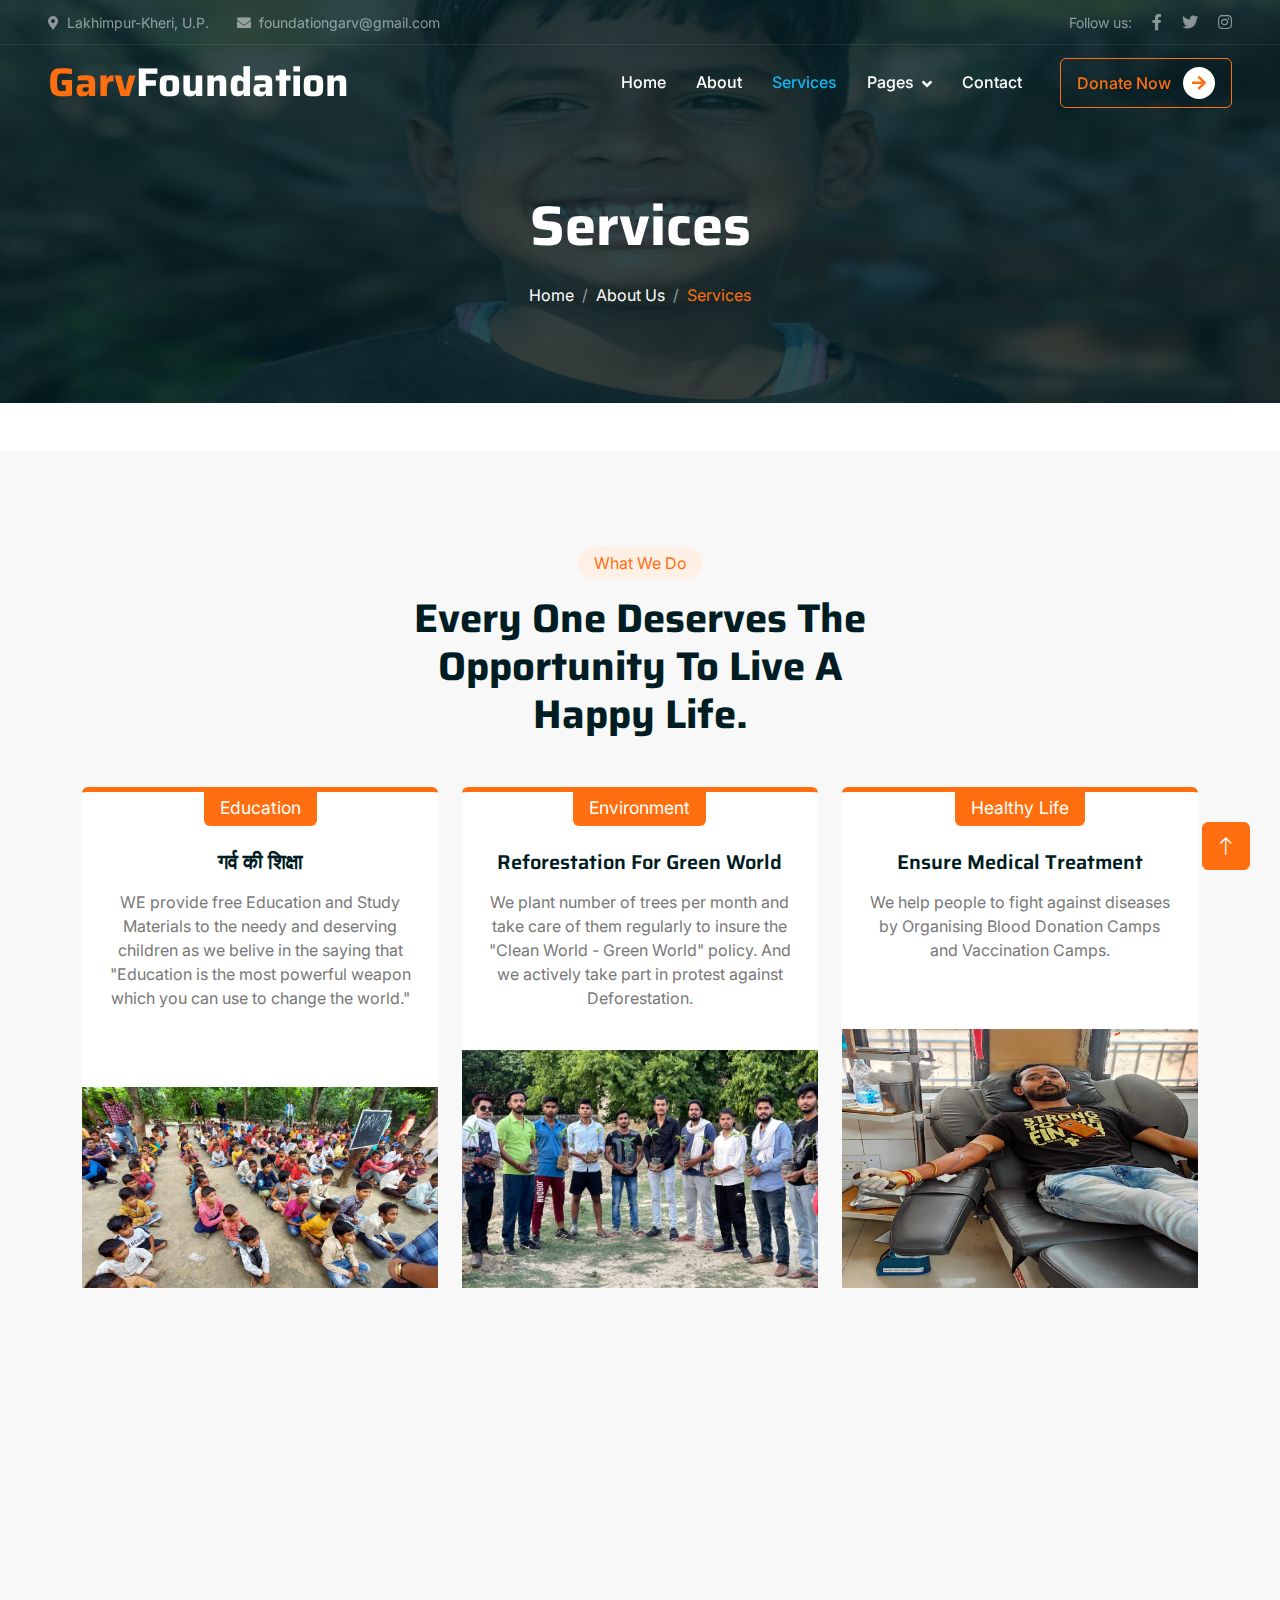
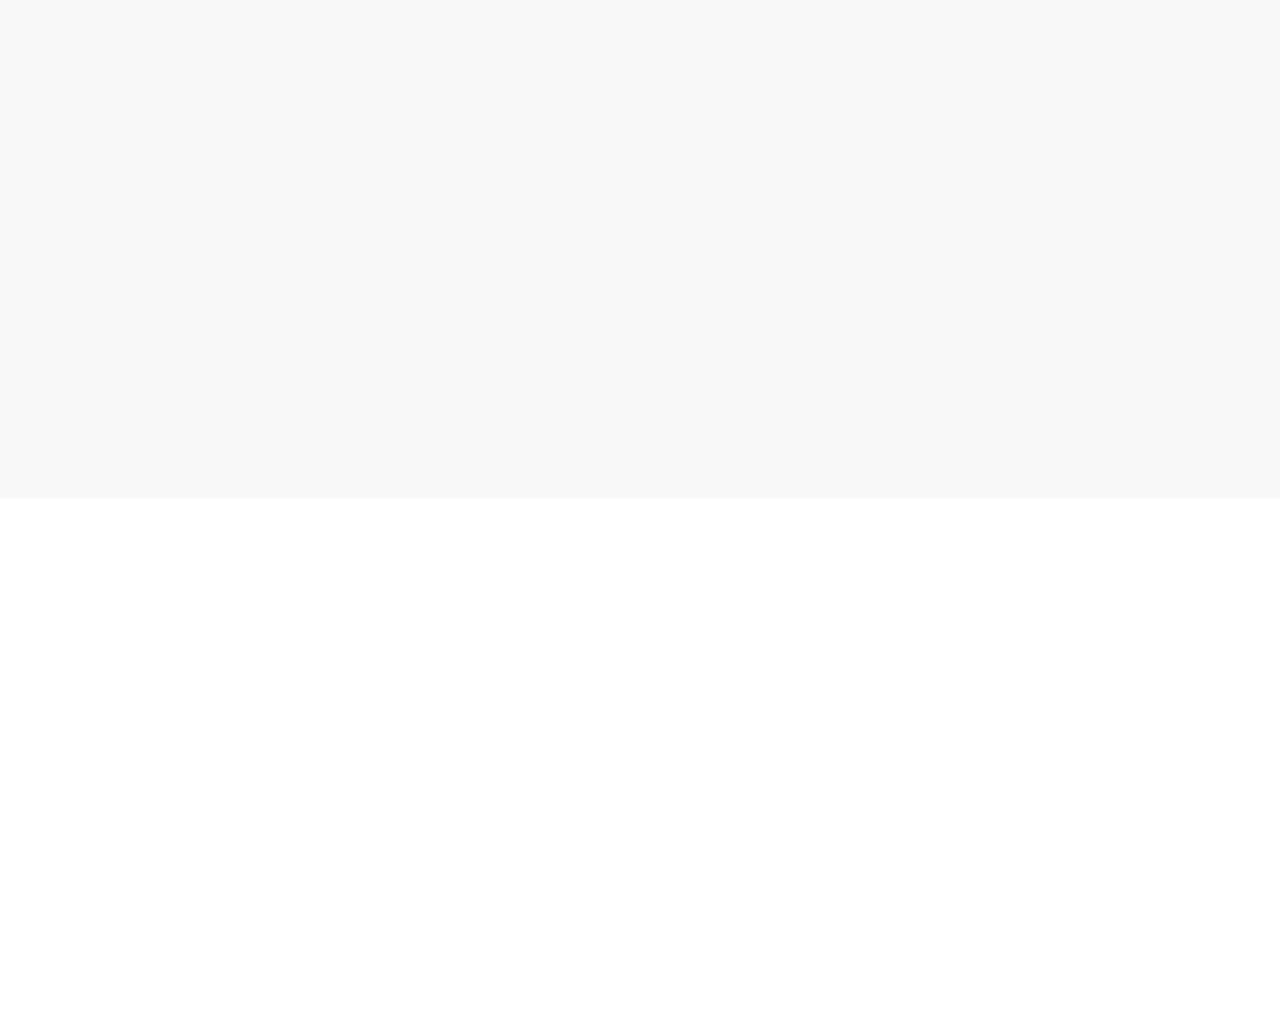
<file: causes.html>
<!DOCTYPE html>
<html lang="en">

<head>
    <meta charset="utf-8">
    <title>Garv-Foundation/Services</title>
    <meta content="width=device-width, initial-scale=1.0" name="viewport">
    <meta content="" name="keywords">
    <meta content="" name="description">

    <!-- Favicon -->
    <link href="img/favicon.ico" rel="icon">

    <!-- Google Web Fonts -->
    <link rel="preconnect" href="https://fonts.googleapis.com">
    <link rel="preconnect" href="https://fonts.gstatic.com" crossorigin>
    <link href="https://fonts.googleapis.com/css2?family=Inter:wght@400;500;600&family=Saira:wght@500;600;700&display=swap" rel="stylesheet"> 

    <!-- Icon Font Stylesheet -->
    <link href="https://cdnjs.cloudflare.com/ajax/libs/font-awesome/5.10.0/css/all.min.css" rel="stylesheet">
    <link href="https://cdn.jsdelivr.net/npm/bootstrap-icons@1.4.1/font/bootstrap-icons.css" rel="stylesheet">

    <!-- Libraries Stylesheet -->
    <link href="lib/animate/animate.min.css" rel="stylesheet">
    <link href="lib/owlcarousel/assets/owl.carousel.min.css" rel="stylesheet">

    <!-- Customized Bootstrap Stylesheet -->
    <link href="css/bootstrap.min.css" rel="stylesheet">

    <!-- Template Stylesheet -->
    <link href="css/style.css" rel="stylesheet">
</head>

<body>
    <!-- Spinner Start -->
    <div id="spinner" class="show bg-white position-fixed translate-middle w-100 vh-100 top-50 start-50 d-flex align-items-center justify-content-center">
        <div class="spinner-grow text-primary" role="status"></div>
    </div>
    <!-- Spinner End -->


    <!-- Navbar Start -->
    <div class="container-fluid fixed-top px-0 wow fadeIn" data-wow-delay="0.1s">
        <div class="top-bar text-white-50 row gx-0 align-items-center d-none d-lg-flex">
            <div class="col-lg-6 px-5 text-start">
                <small><i class="fa fa-map-marker-alt me-2"></i>Lakhimpur-Kheri, U.P.</small>
                <small class="ms-4"><i class="fa fa-envelope me-2"></i>foundationgarv@gmail.com</small>
            </div>
            <div class="col-lg-6 px-5 text-end">
                <small>Follow us:</small>
                <a class="text-white-50 ms-3" href="https://www.facebook.com/Garv-Foundation-108721074770965/"><i class="fab fa-facebook-f"></i></a>
                <a class="text-white-50 ms-3" href="https://mobile.twitter.com/home"><i class="fab fa-twitter"></i></a>
                <a class="text-white-50 ms-3" href="https://instagram.com/garv_foundation?igshid=YmMyMTA2M2Y="><i class="fab fa-instagram"></i></a>
            </div>
        </div>

        <nav class="navbar navbar-expand-lg navbar-dark py-lg-0 px-lg-5 wow fadeIn" data-wow-delay="0.1s">
            <a href="index.html" class="navbar-brand ms-4 ms-lg-0">
                <h1 class="fw-bold text-primary m-0">Garv<span class="text-white">Foundation</span></h1>
            </a>
            <button type="button" class="navbar-toggler me-4" data-bs-toggle="collapse" data-bs-target="#navbarCollapse">
                <span class="navbar-toggler-icon"></span>
            </button>
            <div class="collapse navbar-collapse" id="navbarCollapse">
                <div class="navbar-nav ms-auto p-4 p-lg-0">
                    <a href="index.html" class="nav-item nav-link">Home</a>
                    <a href="about.html" class="nav-item nav-link">About</a>
                    <a href="causes.html" class="nav-item nav-link active">Services</a>
                    <div class="nav-item dropdown">
                        <a href="#" class="nav-link dropdown-toggle" data-bs-toggle="dropdown">Pages</a>
                        <div class="dropdown-menu m-0">
                            <a href="about.html" class="dropdown-item">About US</a>
                            <a href="donate.html" class="dropdown-item">Donate</a>
                            <a href="team.html" class="dropdown-item">Our Team</a>
                            <a href="404.html" class="dropdown-item">Our Certificate</a>
                        </div>
                    </div>
                    <a href="contact.html" class="nav-item nav-link">Contact</a>
                </div>
                <div class="d-none d-lg-flex ms-2">
                    <a class="btn btn-outline-primary py-2 px-3" href="donate.html">
                        Donate Now
                        <div class="d-inline-flex btn-sm-square bg-white text-primary rounded-circle ms-2">
                            <i class="fa fa-arrow-right"></i>
                        </div>
                    </a>
                </div>
            </div>
        </nav> 
    </div>
    <!-- Navbar End -->


    <!-- Page Header Start -->
    <div class="container-fluid page-header mb-5 wow fadeIn" data-wow-delay="0.1s">
        <div class="container text-center">
            <h1 class="display-4 text-white animated slideInDown mb-4">Services</h1>
            <nav aria-label="breadcrumb animated slideInDown">
                <ol class="breadcrumb justify-content-center mb-0">
                    <li class="breadcrumb-item"><a class="text-white" href="index.html">Home</a></li>
                    <li class="breadcrumb-item"><a class="text-white" href="about.html">About Us</a></li>
                    <li class="breadcrumb-item text-primary active" aria-current="page">Services</li>
                </ol>
            </nav>
        </div>
    </div>
    <!-- Page Header End -->

    <!-- Causes Start -->
    <div class="container-xxl bg-light my-5 py-5">
        <div class="container py-5">
            <div class="text-center mx-auto mb-5 wow fadeInUp" data-wow-delay="0.1s" style="max-width: 500px;">
                <div class="d-inline-block rounded-pill bg-secondary text-primary py-1 px-3 mb-3">What We Do</div>
                <h1 class="display-6 mb-5">Every One Deserves The Opportunity To Live A Happy Life.</h1>
            </div>
            <div class="row g-4 justify-content-center">
                <div class="col-lg-4 col-md-6 wow fadeInUp" data-wow-delay="0.1s">
                    <div class="causes-item d-flex flex-column bg-white border-top border-5 border-primary rounded-top overflow-hidden h-100">
                        <div class="text-center p-4 pt-0">
                            <div class="d-inline-block bg-primary text-white rounded-bottom fs-5 pb-1 px-3 mb-4">
                                <small>Education</small>
                            </div>
                            <h5 class="mb-3">गर्व की शिक्षा</h5>
                            <p>WE provide free Education and Study Materials  to the needy and deserving children as we belive in the saying that "Education is the most powerful weapon which you can use to change the world."</p>
                        </div>
                        <div class="position-relative mt-auto">
                            <img class="img-fluid" src="img/courses-1.jpg" alt="">
                            <div class="causes-overlay">
                                <a class="btn btn-outline-primary" href="donate.html">
                                    Donate Now
                                    <div class="d-inline-flex btn-sm-square bg-primary text-white rounded-circle ms-2">
                                        <i class="fa fa-arrow-right"></i>
                                    </div>
                                </a>
                            </div>
                        </div>
                    </div>
                </div>
                <div class="col-lg-4 col-md-6 wow fadeInUp" data-wow-delay="0.3s">
                    <div class="causes-item d-flex flex-column bg-white border-top border-5 border-primary rounded-top overflow-hidden h-100">
                        <div class="text-center p-4 pt-0">
                            <div class="d-inline-block bg-primary text-white rounded-bottom fs-5 pb-1 px-3 mb-4">
                                <small>Environment</small>
                            </div>
                            <h5 class="mb-3">Reforestation For Green World</h5>
                            <p>We plant number of trees per month and take care of them regularly to insure the "Clean World - Green World" policy. And we actively take part in protest against Deforestation.</p>
                          
                        </div>
                        <div class="position-relative mt-auto">
                            <img class="img-fluid" src="img/courses-2.jpg" alt="">
                            <div class="causes-overlay">
                                <a class="btn btn-outline-primary" href="donate.html">
                                    Donate Now
                                    <div class="d-inline-flex btn-sm-square bg-primary text-white rounded-circle ms-2">
                                        <i class="fa fa-arrow-right"></i>
                                    </div>
                                </a>
                            </div>
                        </div>
                    </div>
                </div>
                <div class="col-lg-4 col-md-6 wow fadeInUp" data-wow-delay="0.5s">
                    <div class="causes-item d-flex flex-column bg-white border-top border-5 border-primary rounded-top overflow-hidden h-100">
                        <div class="text-center p-4 pt-0">
                            <div class="d-inline-block bg-primary text-white rounded-bottom fs-5 pb-1 px-3 mb-4">
                                <small>Healthy Life</small>
                            </div>
                            <h5 class="mb-3">Ensure Medical Treatment</h5>
                            <p>We help people to fight against diseases by Organising Blood Donation Camps and Vaccination Camps. </p>
                        </div>
                        <div class="position-relative mt-auto">
                            <img class="img-fluid" src="img/courses-3.jpg" alt="">
                            <div class="causes-overlay">
                                <a class="btn btn-outline-primary" href="donate.html">
                                    Donate Now
                                    <div class="d-inline-flex btn-sm-square bg-primary text-white rounded-circle ms-2">
                                        <i class="fa fa-arrow-right"></i>
                                    </div>
                                </a>
                            </div>
                        </div>
                    </div>
                </div><br>
                <div class="col-lg-4 col-md-6 wow fadeInUp" data-wow-delay="0.5s">
                    <div class="causes-item d-flex flex-column bg-white border-top border-5 border-primary rounded-top overflow-hidden h-100">
                        <div class="text-center p-4 pt-0">
                            <div class="d-inline-block bg-primary text-white rounded-bottom fs-5 pb-1 px-3 mb-4">
                                <small>Food Donation</small>
                            </div>
                            <h5 class="mb-3">Feed A Hungry Stomach</h5>
                            <p>Celebrate your Happy Occaions with us. Donate 30 rupees per packet and get a picture with your name on the packet.</p>
                        </div>
                        <div class="position-relative mt-auto">
                            <img class="img-fluid" src="img/FoodPacket.jpeg" alt="">
                            <div class="causes-overlay">
                                <a class="btn btn-outline-primary" href="donate.html">
                                    Donate Now
                                    <div class="d-inline-flex btn-sm-square bg-primary text-white rounded-circle ms-2">
                                        <i class="fa fa-arrow-right"></i>
                                    </div>
                                </a>
                            </div>
                        </div>
                    </div>
                </div>
            </div>
        </div>
    </div>
    <!-- Causes End -->
        

    <!-- Footer Start -->
    <div class="container-fluid bg-dark text-white-50 footer mt-5 pt-5 wow fadeIn" data-wow-delay="0.1s">
        <div class="container py-5">
            <div class="row g-5">
                <div class="col-lg-3 col-md-6">
                    <h2 class="fw-bold text-primary mb-4">GARV<span class="text-white">Foundation</span></h2>
                    <p>GARV FOUNDATION is a non-profit organisation actively working in the field of Healthcare, Environment,Animal Welfare, Education.</p>
                    <div class="d-flex pt-2">
                        <a class="btn btn-square me-1" href="https://mobile.twitter.com/home"><i class="fab fa-twitter"></i></a>
                        <a class="btn btn-square me-1" href="https://www.facebook.com/Garv-Foundation-108721074770965/"><i class="fab fa-facebook-f"></i></a>
                        <a class="btn btn-square me-1" href="https://youtube.com/channel/UCjcPTBw-Zhu7na2OyS5-2OQ"><i class="fab fa-youtube"></i></a>
                        <a class="btn btn-square me-0" href="https://instagram.com/garv_foundation?igshid=YmMyMTA2M2Y="><i class="fab fa-linkedin-in"></i></a>
                    </div>
                </div>
                <div class="col-lg-3 col-md-6">
                    <h5 class="text-light mb-4">Address</h5>
                    <p><i class="fa fa-map-marker-alt me-3"></i>Ram Nagar Colony,Lakhimpur- Kheri,U.P. INDIA</p>
                    <p><i class="fa fa-phone-alt me-3"></i>9454595170</p>
                    <p><i class="fa fa-phone-alt me-3"></i>8874945476</p>
                    <p><i class="fa fa-envelope me-3"></i>foundationgarv@gmail.com</p>
                </div>
                <div class="col-lg-3 col-md-6">
                    <h5 class="text-light mb-4">Quick Links</h5>
                    <a class="btn btn-link" href="about.html">About Us</a>
                    <a class="btn btn-link" href="contact.html">Contact Us</a>
                    <a class="btn btn-link" href="causes.html">Our Services</a>

                </div>
                
            </div>
        </div>
        <div class="container-fluid copyright">
            <div class="container">
                <div class="row">
                    <div class="col-md-6 text-center text-md-start mb-3 mb-md-0">
                        &copy; <a href="#">GarvFoundationngo.org</a>, All Right Reserved.
                    </div>
                    <div class="col-md-6 text-center text-md-end">
                        Designed By <a href="https://instagram.com/__.vishalthakur?igshid=YmMyMTA2M2Y=">Vishal with💖</a>
                    </div>
                </div>
            </div>
        </div>
    </div>
    <!-- Footer End -->


    <!-- Back to Top -->
    <a href="#" class="btn btn-lg btn-primary btn-lg-square back-to-top"><i class="bi bi-arrow-up"></i></a>


    <!-- JavaScript Libraries -->
    <script src="https://code.jquery.com/jquery-3.4.1.min.js"></script>
    <script src="https://cdn.jsdelivr.net/npm/bootstrap@5.0.0/dist/js/bootstrap.bundle.min.js"></script>
    <script src="lib/wow/wow.min.js"></script>
    <script src="lib/easing/easing.min.js"></script>
    <script src="lib/waypoints/waypoints.min.js"></script>
    <script src="lib/owlcarousel/owl.carousel.min.js"></script>
    <script src="lib/parallax/parallax.min.js"></script>

    <!-- Template Javascript -->
    <script src="js/main.js"></script>
</body>

</html>
</file>
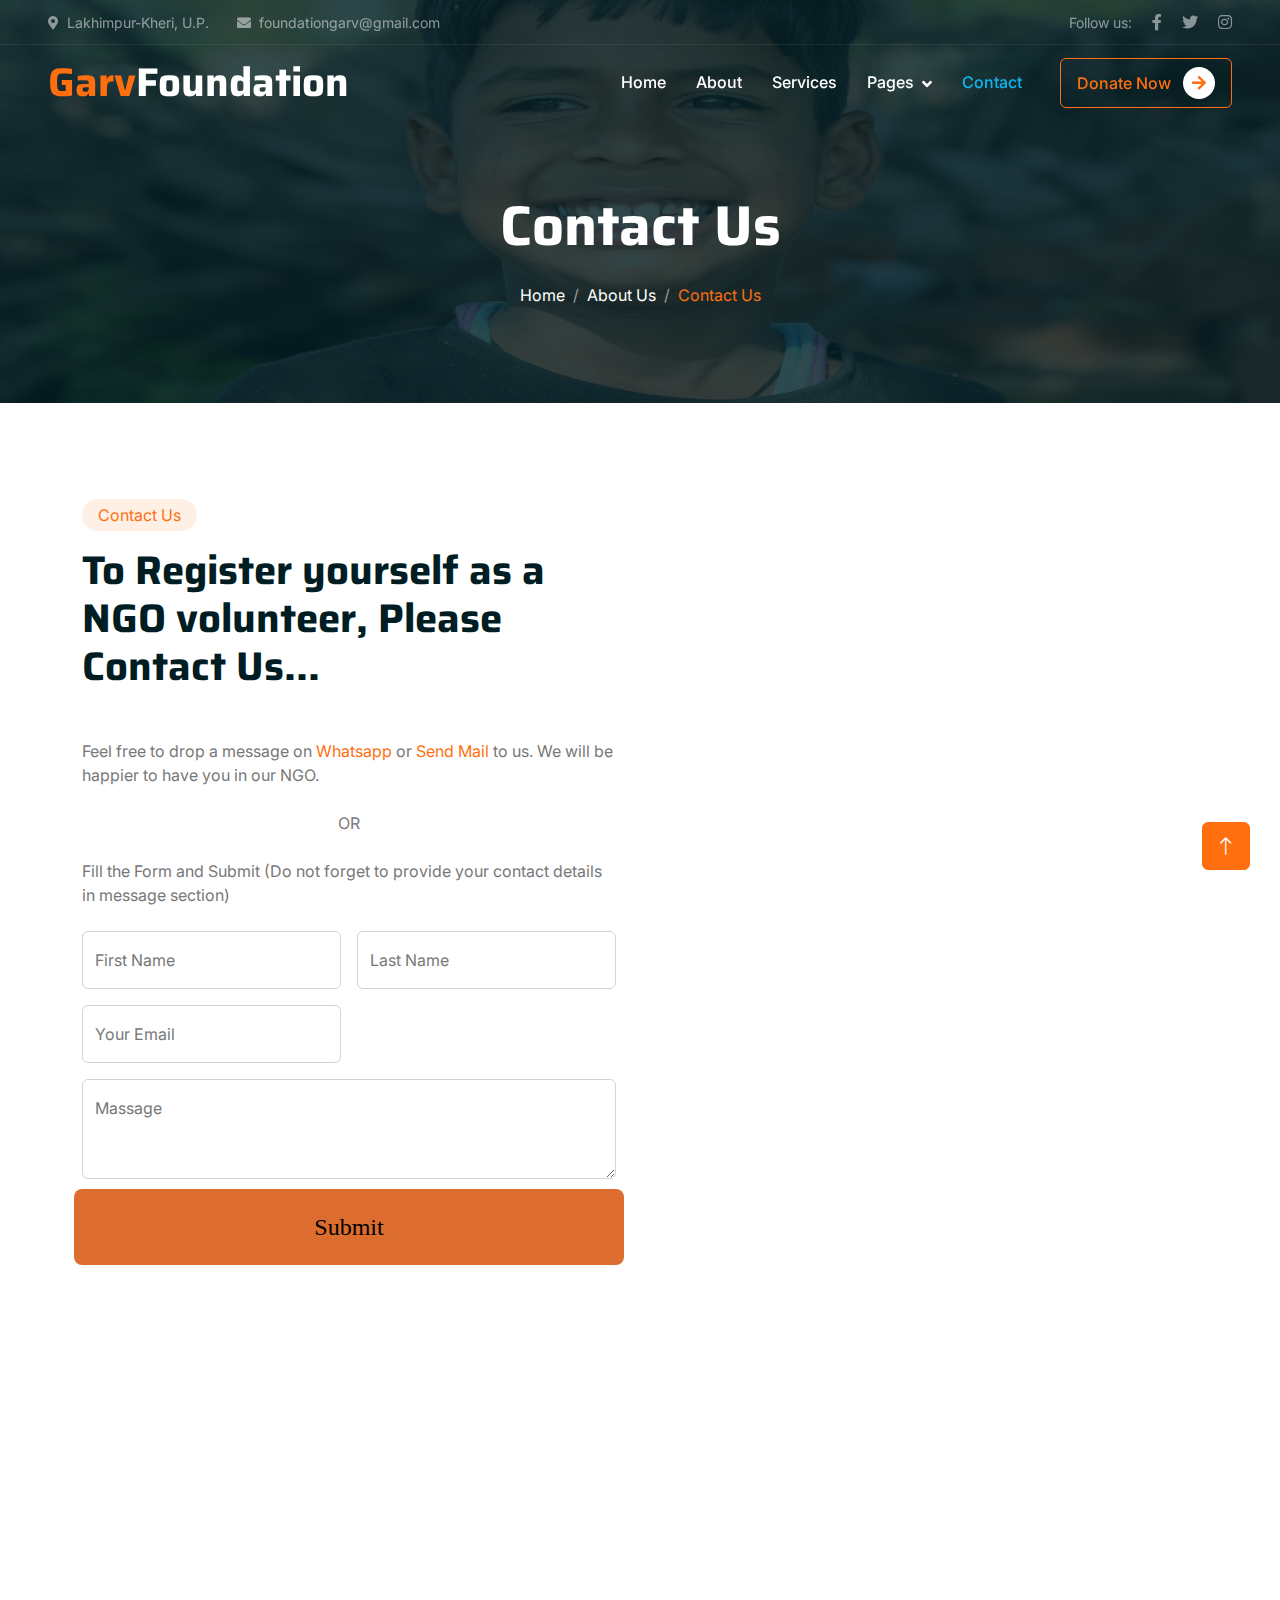
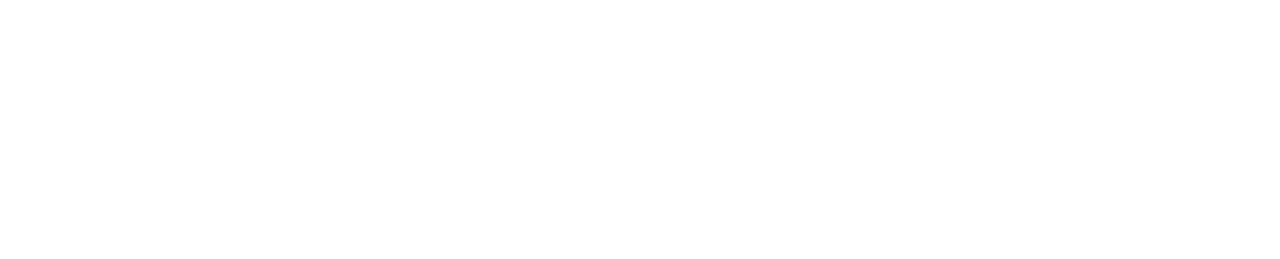
<file: contact.html>
<!DOCTYPE html>
<html lang="en">
    <style>
        button[type="submit"] {
  width: 100%;
  border: none;
  outline: none;
  padding: 20px;
  font-size: 24px;
  border-radius: 8px;
  font-family: "Montserrat";
  color: rgb(0, 0, 0);
  background-color: rgb(221, 108, 47);
  text-align: center;
  cursor: pointer;
  margin-top: 10px;
  transition: 0.3s ease background-color;
}
button[type="submit"]:hover {
  background-color: rgb(247, 98, 5);
}
    </style>

<head>
    <meta charset="utf-8">
    <title>Garv Foundation-Contact Us</title>
    <meta content="width=device-width, initial-scale=1.0" name="viewport">
    <meta content="" name="keywords">
    <meta content="" name="description">

    <!-- Favicon -->
    <link href="img/favicon.ico" rel="icon">

    <!-- Google Web Fonts -->
    <link rel="preconnect" href="https://fonts.googleapis.com">
    <link rel="preconnect" href="https://fonts.gstatic.com" crossorigin>
    <link href="https://fonts.googleapis.com/css2?family=Inter:wght@400;500;600&family=Saira:wght@500;600;700&display=swap" rel="stylesheet"> 

    <!-- Icon Font Stylesheet -->
    <link href="https://cdnjs.cloudflare.com/ajax/libs/font-awesome/5.10.0/css/all.min.css" rel="stylesheet">
    <link href="https://cdn.jsdelivr.net/npm/bootstrap-icons@1.4.1/font/bootstrap-icons.css" rel="stylesheet">

    <!-- Libraries Stylesheet -->
    <link href="lib/animate/animate.min.css" rel="stylesheet">
    <link href="lib/owlcarousel/assets/owl.carousel.min.css" rel="stylesheet">

    <!-- Customized Bootstrap Stylesheet -->
    <link href="css/bootstrap.min.css" rel="stylesheet">

    <!-- Template Stylesheet -->
    <link href="css/style.css" rel="stylesheet">
</head>

<body>
    <!-- Spinner Start -->
    <div id="spinner" class="show bg-white position-fixed translate-middle w-100 vh-100 top-50 start-50 d-flex align-items-center justify-content-center">
        <div class="spinner-grow text-primary" role="status"></div>
    </div>
    <!-- Spinner End -->


    <!-- Navbar Start -->
    <div class="container-fluid fixed-top px-0 wow fadeIn" data-wow-delay="0.1s">
        <div class="top-bar text-white-50 row gx-0 align-items-center d-none d-lg-flex">
            <div class="col-lg-6 px-5 text-start">
                <small><i class="fa fa-map-marker-alt me-2"></i>Lakhimpur-Kheri, U.P.</small>
                <small class="ms-4"><i class="fa fa-envelope me-2"></i>foundationgarv@gmail.com</small>
            </div>
            <div class="col-lg-6 px-5 text-end">
                <small>Follow us:</small>
                <a class="text-white-50 ms-3" href="https://www.facebook.com/Garv-Foundation-108721074770965/"><i
                        class="fab fa-facebook-f"></i></a>
                <a class="text-white-50 ms-3" href="https://mobile.twitter.com/home"><i class="fab fa-twitter"></i></a>
                <a class="text-white-50 ms-3" href="https://instagram.com/garv_foundation?igshid=YmMyMTA2M2Y="><i
                        class="fab fa-instagram"></i></a>
            </div>
        </div>

        <nav class="navbar navbar-expand-lg navbar-dark py-lg-0 px-lg-5 wow fadeIn" data-wow-delay="0.1s">
            <a href="index.html" class="navbar-brand ms-4 ms-lg-0">
                <h1 class="fw-bold text-primary m-0">Garv<span class="text-white">Foundation</span></h1>
            </a>
            <button type="button" class="navbar-toggler me-4" data-bs-toggle="collapse"
                data-bs-target="#navbarCollapse">
                <span class="navbar-toggler-icon"></span>
            </button>
            <div class="collapse navbar-collapse" id="navbarCollapse">
                <div class="navbar-nav ms-auto p-4 p-lg-0">
                    <a href="index.html" class="nav-item nav-link">Home</a>
                    <a href="about.html" class="nav-item nav-link">About</a>
                    <a href="causes.html" class="nav-item nav-link">Services</a>
                    <div class="nav-item dropdown">
                        <a href="#" class="nav-link dropdown-toggle" data-bs-toggle="dropdown">Pages</a>
                        <div class="dropdown-menu m-0">
                            <a href="service.html" class="dropdown-item">About US</a>
                            <a href="donate.html" class="dropdown-item">Donate</a>
                            <a href="team.html" class="dropdown-item">Our Team</a>
                            <a href="404.html" class="dropdown-item">Our Certificate</a>
                        </div>
                    </div>
                    <a href="contact.html" class="nav-item nav-link active">Contact</a>
                </div>
                <div class="d-none d-lg-flex ms-2">
                    <a class="btn btn-outline-primary py-2 px-3" href="donate.html">
                        Donate Now
                        <div class="d-inline-flex btn-sm-square bg-white text-primary rounded-circle ms-2">
                            <i class="fa fa-arrow-right"></i>
                        </div>
                    </a>
                </div>
            </div>
        </nav>
    </div>
    <!-- Navbar End -->
    <!-- Page Header Start -->
    <div class="container-fluid page-header mb-5 wow fadeIn" data-wow-delay="0.1s">
        <div class="container text-center">
            <h1 class="display-4 text-white animated slideInDown mb-4">Contact Us</h1>
            <nav aria-label="breadcrumb animated slideInDown">
                <ol class="breadcrumb justify-content-center mb-0">
                    <li class="breadcrumb-item"><a class="text-white" href="index.html">Home</a></li>
                    <li class="breadcrumb-item"><a class="text-white" href="about.html">About Us</a></li>
                    <li class="breadcrumb-item text-primary active" aria-current="page">Contact Us</li>
                </ol>
            </nav>
        </div>
    </div>
    <!-- Page Header End -->
    <!-- Contact Start -->
    <div class="container-xxl py-5">
        <div class="container">
            <div class="row g-5">
                <div class="col-lg-6 wow fadeIn" data-wow-delay="0.1s">
                    <div class="d-inline-block rounded-pill bg-secondary text-primary py-1 px-3 mb-3">Contact Us</div>
                    <h1 class="display-6 mb-5">To Register yourself as a NGO volunteer, Please Contact Us...</h1>
                    <p class="mb-4">Feel free to drop a message on <a href="https://wa.me/qr/2HTMUXFU5L32A1">Whatsapp</a> or  <a href="mailto:foundationgarv@gmail.com?,&body=Please Provide Your Contact Details.">Send Mail</a> to us. We will be happier to have you in our NGO.</p>
                    <center><p class="mb-4">OR</p></center>
                    <p class="mb-4">Fill the Form and Submit (Do not forget to provide your contact details in message section)</p>
                    <form action="https://formspree.io/f/xpzeaazg" method="POST">
                        <div class="row g-3">
                            <div class="col-md-6">
                                <div class="form-floating">
                                    <input type="text"  class="form-control" id="name" placeholder="Your First Name" name="firstName">
                                    <label for="firstName">First Name</label>
                                </div>
                            </div>
                            <div class="col-md-6">
                                <div class="form-floating">
                                    <input type="text" class="form-control" id="subject" placeholder="Your Last Name" name="lastName">
                                    <label for="latsName">Last Name</label>
                                </div>
                            </div>
                            <div class="col-md-6">
                                <div class="form-floating">
                                    <input type="email" class="form-control" id="email" placeholder="Your Email" name="email">
                                    <label for="email"> Your Email</label>
                                </div>
                            </div>
                           
                            <div class="col-12">
                                <div class="form-floating">
                                    <textarea class="form-control" name="massage" id="massage"placeholder="Your Message" style="height: 100px"></textarea>
                                    <label for="massage">Massage</label>
                                </div>
                            </div>
                            <button type="submit">Submit</button>
                        </div>
                    </form>
                </div>
                <div class="col-lg-6 wow fadeIn" data-wow-delay="0.5s" style="min-height: 450px;">
                    <div class="position-relative rounded overflow-hidden h-100">
                        <iframe class="position-relative w-100 h-100"
                        src="https://www.google.com/maps/embed?pb=!1m18!1m12!1m3!1d3524.7281199714394!2d80.76888701514304!3d27.940978982695878!2m3!1f0!2f0!3f0!3m2!1i1024!2i768!4f13.1!3m3!1m2!1s0x399f354966ca89b9%3A0x5643e01b7c14e817!2sGarv%20foundation%20Ngo!5e0!3m2!1sen!2sin!4v1671057746662!5m2!1sen!2sin" width="600" height="450" style="border:0;" allowfullscreen="" loading="lazy" referrerpolicy="no-referrer-when-downgrade"></iframe>
                    </div>
                </div>
            </div>
        </div>
    </div>
    <!-- Contact End -->
    <!-- Footer Start -->
    <div class="container-fluid bg-dark text-white-50 footer mt-5 pt-5 wow fadeIn" data-wow-delay="0.1s">
        <div class="container py-5">
            <div class="row g-5">
                <div class="col-lg-3 col-md-6">
                    <h2 class="fw-bold text-primary mb-4">GARV<span class="text-white">Foundation</span></h2>
                    <p>GARV FOUNDATION is a non-profit organisation actively working in the field of Healthcare,
                        Environment,Animal Welfare, Education.</p>
                    <div class="d-flex pt-2">
                        <a class="btn btn-square me-1" href="https://mobile.twitter.com/home"><i
                                class="fab fa-twitter"></i></a>
                        <a class="btn btn-square me-1"
                            href="https://www.facebook.com/Garv-Foundation-108721074770965/"><i
                                class="fab fa-facebook-f"></i></a>
                        <a class="btn btn-square me-1" href="https://youtube.com/channel/UCjcPTBw-Zhu7na2OyS5-2OQ"><i
                                class="fab fa-youtube"></i></a>
                        <a class="btn btn-square me-0"
                            href="https://instagram.com/garv_foundation?igshid=YmMyMTA2M2Y="><i
                                class="fab fa-linkedin-in"></i></a>
                    </div>
                </div>
                <div class="col-lg-3 col-md-6">
                    <h5 class="text-light mb-4">Address</h5>
                    <p><i class="fa fa-map-marker-alt me-3"></i>Ram Nagar Colony,Lakhimpur- Kheri,U.P. INDIA</p>
                    <p><i class="fa fa-phone-alt me-3"></i>9454595170</p>
                    <p><i class="fa fa-phone-alt me-3"></i>8874945476</p>
                    <p ><i class="fa fa-envelope me-3"></i> foundationgarv@gmail.com</p>
                </div>
                <div class="col-lg-3 col-md-6">
                    <h5 class="text-light mb-4">Quick Links</h5>
                    <a class="btn btn-link" href="about.html">About Us</a>
                    <a class="btn btn-link" href="contact.html">Contact Us</a>
                    <a class="btn btn-link" href="causes.html">Our Services</a>

                </div>

            </div>
        </div>
        <div class="container-fluid copyright">
            <div class="container">
                <div class="row">
                    <div class="col-md-6 text-center text-md-start mb-3 mb-md-0">
                        &copy; <a href="#">GarvFoundationngo.org</a>, All Right Reserved.
                    </div>
                    <div class="col-md-6 text-center text-md-end">
                        Designed By <a href="https://instagram.com/__.vishalthakur?igshid=YmMyMTA2M2Y=">Vishal
                            with💖</a>
                    </div>
                </div>
            </div>
        </div>
    </div>
    <!-- Footer End -->


    <!-- Back to Top -->
    <a href="#" class="btn btn-lg btn-primary btn-lg-square back-to-top"><i class="bi bi-arrow-up"></i></a>


    <!-- JavaScript Libraries -->
    <script src="https://code.jquery.com/jquery-3.4.1.min.js"></script>
    <script src="https://cdn.jsdelivr.net/npm/bootstrap@5.0.0/dist/js/bootstrap.bundle.min.js"></script>
    <script src="lib/wow/wow.min.js"></script>
    <script src="lib/easing/easing.min.js"></script>
    <script src="lib/waypoints/waypoints.min.js"></script>
    <script src="lib/owlcarousel/owl.carousel.min.js"></script>
    <script src="lib/parallax/parallax.min.js"></script>

    <!-- Template Javascript -->
    <script src="js/main.js"></script>
</body>

</html>
</file>
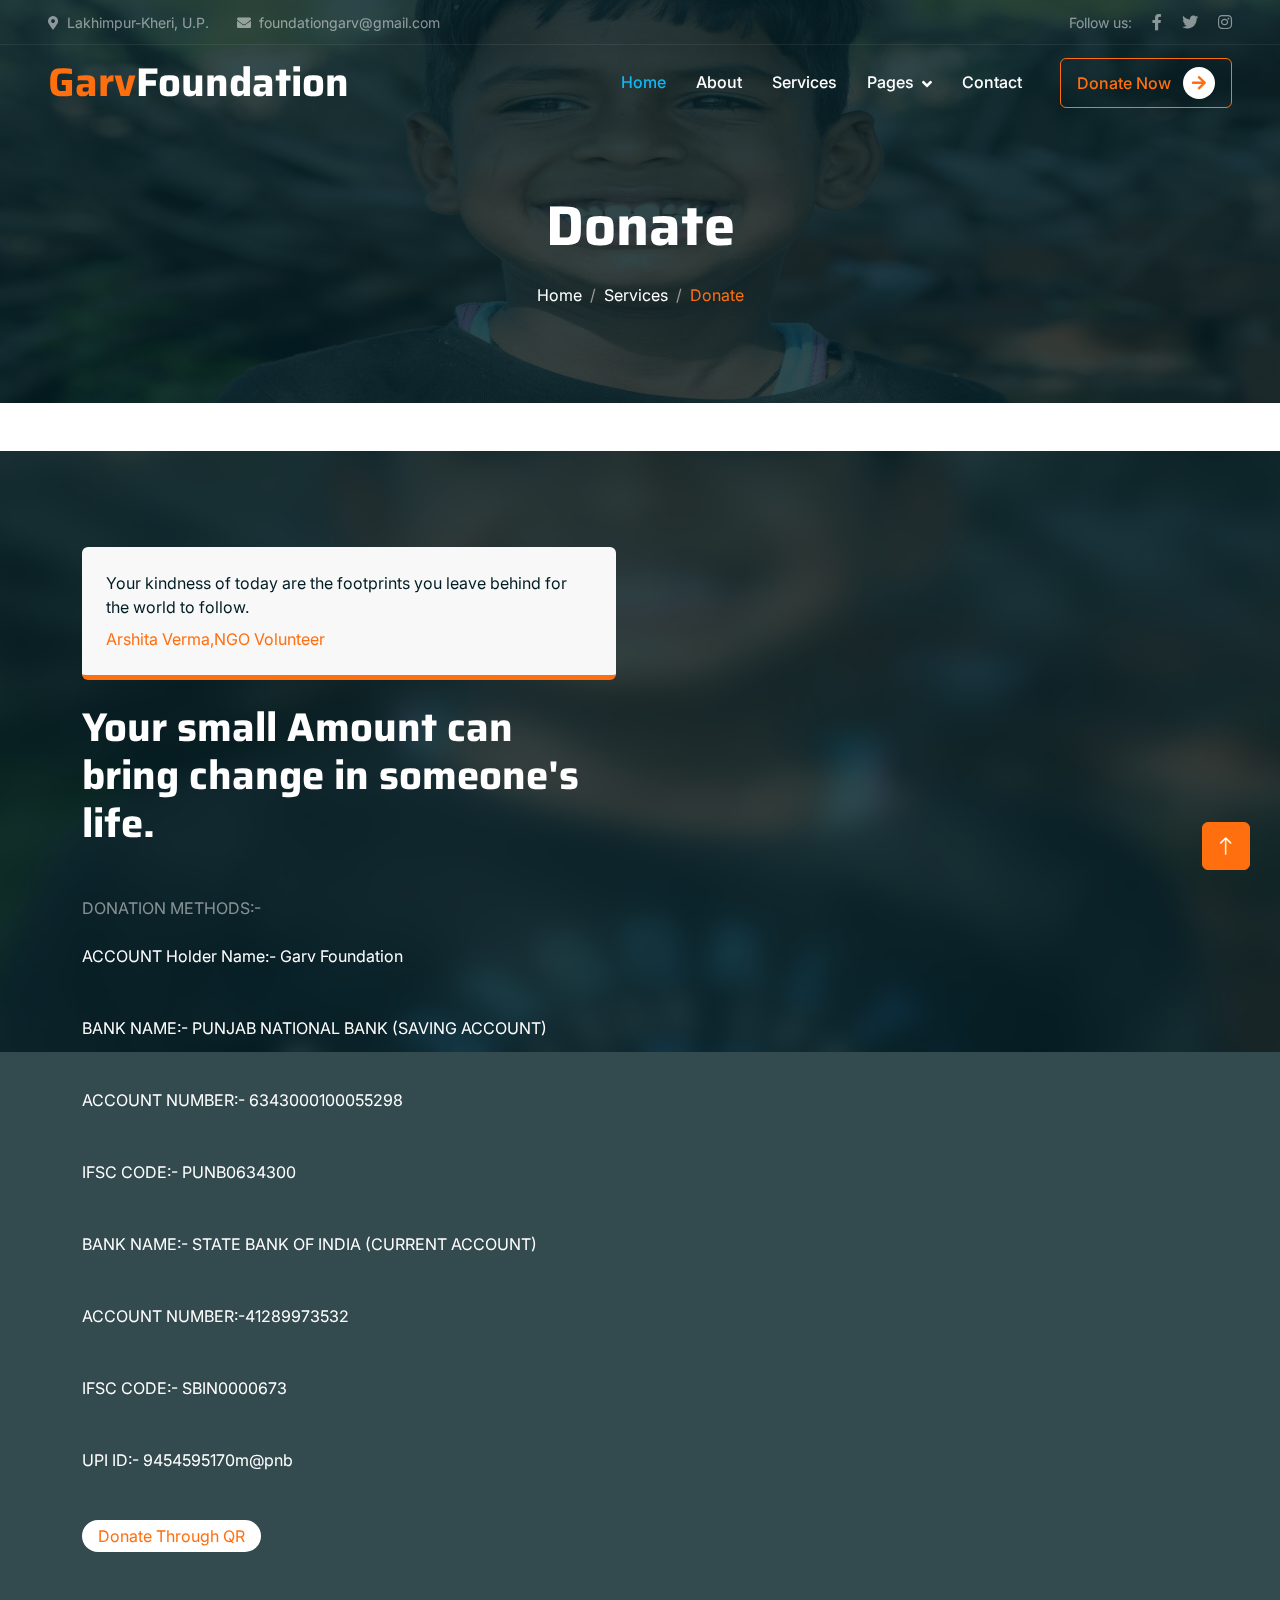
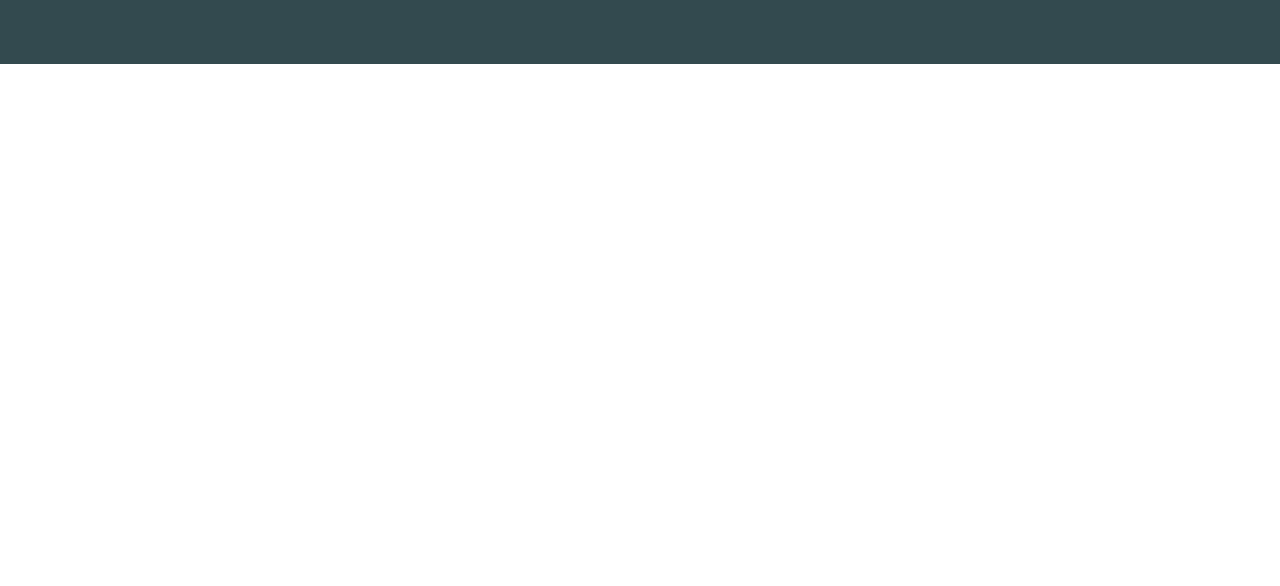
<file: donate.html>
<!DOCTYPE html>
<html lang="en">

<head>
    <meta charset="utf-8">
    <title>GarvFoundation-Donate</title>
    <meta content="width=device-width, initial-scale=1.0" name="viewport">
    <meta content="" name="keywords">
    <meta content="" name="description">

    <!-- Favicon -->
    <link href="img/favicon.ico" rel="icon">

    <!-- Google Web Fonts -->
    <link rel="preconnect" href="https://fonts.googleapis.com">
    <link rel="preconnect" href="https://fonts.gstatic.com" crossorigin>
    <link href="https://fonts.googleapis.com/css2?family=Inter:wght@400;500;600&family=Saira:wght@500;600;700&display=swap" rel="stylesheet"> 

    <!-- Icon Font Stylesheet -->
    <link href="https://cdnjs.cloudflare.com/ajax/libs/font-awesome/5.10.0/css/all.min.css" rel="stylesheet">
    <link href="https://cdn.jsdelivr.net/npm/bootstrap-icons@1.4.1/font/bootstrap-icons.css" rel="stylesheet">

    <!-- Libraries Stylesheet -->
    <link href="lib/animate/animate.min.css" rel="stylesheet">
    <link href="lib/owlcarousel/assets/owl.carousel.min.css" rel="stylesheet">

    <!-- Customized Bootstrap Stylesheet -->
    <link href="css/bootstrap.min.css" rel="stylesheet">

    <!-- Template Stylesheet -->
    <link href="css/style.css" rel="stylesheet">
</head>

<body>
    <!-- Spinner Start -->
    <div id="spinner" class="show bg-white position-fixed translate-middle w-100 vh-100 top-50 start-50 d-flex align-items-center justify-content-center">
        <div class="spinner-grow text-primary" role="status"></div>
    </div>
    <!-- Spinner End -->
    
    <!-- Navbar Start -->
    <div class="container-fluid fixed-top px-0 wow fadeIn" data-wow-delay="0.1s">
        <div class="top-bar text-white-50 row gx-0 align-items-center d-none d-lg-flex">
            <div class="col-lg-6 px-5 text-start">
                <small><i class="fa fa-map-marker-alt me-2"></i>Lakhimpur-Kheri, U.P.</small>
                <small class="ms-4"><i class="fa fa-envelope me-2"></i>foundationgarv@gmail.com</small>
            </div>
            <div class="col-lg-6 px-5 text-end">
                <small>Follow us:</small>
                <a class="text-white-50 ms-3" href="https://www.facebook.com/Garv-Foundation-108721074770965/"><i class="fab fa-facebook-f"></i></a>
                <a class="text-white-50 ms-3" href="https://mobile.twitter.com/home"><i class="fab fa-twitter"></i></a>
                <a class="text-white-50 ms-3" href="https://instagram.com/garv_foundation?igshid=YmMyMTA2M2Y="><i class="fab fa-instagram"></i></a>
            </div>
        </div>

        <nav class="navbar navbar-expand-lg navbar-dark py-lg-0 px-lg-5 wow fadeIn" data-wow-delay="0.1s">
            <a href="index.html" class="navbar-brand ms-4 ms-lg-0">
                <h1 class="fw-bold text-primary m-0">Garv<span class="text-white">Foundation</span></h1>
            </a>
            <button type="button" class="navbar-toggler me-4" data-bs-toggle="collapse" data-bs-target="#navbarCollapse">
                <span class="navbar-toggler-icon"></span>
            </button>
            <div class="collapse navbar-collapse" id="navbarCollapse">
                <div class="navbar-nav ms-auto p-4 p-lg-0">
                    <a href="index.html" class="nav-item nav-link active">Home</a>
                    <a href="about.html" class="nav-item nav-link">About</a>
                    <a href="causes.html" class="nav-item nav-link">Services</a>
                    <div class="nav-item dropdown">
                        <a href="#" class="nav-link dropdown-toggle" data-bs-toggle="dropdown">Pages</a>
                        <div class="dropdown-menu m-0">
                            <a href="about.html" class="dropdown-item">About US</a>
                            <a href="donate.html" class="dropdown-item">Donate</a>
                            <a href="team.html" class="dropdown-item">Our Team</a>
                            <a href="404.html" class="dropdown-item">Our Certificate</a>
                        </div>
                    </div>
                    <a href="contact.html" class="nav-item nav-link">Contact</a>
                </div>
                <div class="d-none d-lg-flex ms-2">
                    <a class="btn btn-outline-primary py-2 px-3" href="donate.html">
                        Donate Now
                        <div class="d-inline-flex btn-sm-square bg-white text-primary rounded-circle ms-2">
                            <i class="fa fa-arrow-right"></i>
                        </div>
                    </a>
                </div>
            </div>
        </nav> 
    </div>
    <!-- Navbar End -->


    <!-- Page Header Start -->
    <div class="container-fluid page-header mb-5 wow fadeIn" data-wow-delay="0.1s">
        <div class="container text-center">
            <h1 class="display-4 text-white animated slideInDown mb-4">Donate</h1>
            <nav aria-label="breadcrumb animated slideInDown">
                <ol class="breadcrumb justify-content-center mb-0">
                    <li class="breadcrumb-item"><a class="text-white" href="index.html">Home</a></li>
                    <li class="breadcrumb-item"><a class="text-white" href="causes.html">Services</a></li>
                    <li class="breadcrumb-item text-primary active" aria-current="page">Donate</li>
                </ol>
            </nav>
        </div>
    </div>
    <!-- Page Header End -->


    <!-- Donate Start -->
    <div class="container-fluid donate my-5 py-5" data-parallax="scroll" data-image-src="img/donate image.jpg">
        <div class="container py-5">
            <div class="row g-5 align-items-center">
                <div class="col-lg-6 wow fadeIn" data-wow-delay="0.1s">
                    <div class="bg-light border-bottom border-5 border-primary rounded p-4 mb-4">
                        <p class="text-dark mb-2">Your kindness of today are the footprints you leave behind for the world to follow.</p>
                        <span class="text-primary"> <a href="https://instagram.com/arshita_2001?igshid=YmMyMTA2M2Y=">Arshita Verma</a>,NGO Volunteer</span>
                    </div>
                    <h1 class="display-6 text-white mb-5">Your small Amount can bring change in someone's life.</h1>
                    <p class="text-white-50 mb-0">DONATION METHODS:-</p><br>
                    <p class=" text-white mb-5">ACCOUNT Holder Name:- Garv Foundation</p>
                    <p class=" text-white mb-5"> BANK NAME:- PUNJAB NATIONAL BANK (SAVING ACCOUNT)</p>
                    <p class=" text-white mb-5">ACCOUNT NUMBER:- 6343000100055298</p>
                    <p class=" text-white mb-5">IFSC CODE:- PUNB0634300</p>
                    <p class=" text-white mb-5"> BANK NAME:- STATE BANK OF INDIA (CURRENT ACCOUNT)</p>
                    <p class=" text-white mb-5">ACCOUNT NUMBER:-41289973532</p>
                    <p class=" text-white mb-5">IFSC CODE:- SBIN0000673</p>
                    <p class=" text-white mb-5">UPI ID:- 9454595170m@pnb</p>
                    <a href="new.html">
                        <p class="d-inline-block rounded-pill bg-white text-primary py-1 px-3 mb-3">Donate Through QR
                        </p>
                    </a>
                </div>
            </div>
        </div>
    </div>
    <!-- Donate End -->
        

    <!-- Footer Start -->
    <div class="container-fluid bg-dark text-white-50 footer mt-5 pt-5 wow fadeIn" data-wow-delay="0.1s">
        <div class="container py-5">
            <div class="row g-5">
                <div class="col-lg-3 col-md-6">
                    <h2 class="fw-bold text-primary mb-4">GARV<span class="text-white">Foundation</span></h2>
                    <p>GARV FOUNDATION is a non-profit organisation actively working in the field of Healthcare, Environment,Animal Welfare, Education,etc.</p>
                    <div class="d-flex pt-2">
                        <a class="btn btn-square me-1" href="https://mobile.twitter.com/home"><i class="fab fa-twitter"></i></a>
                        <a class="btn btn-square me-1" href="https://www.facebook.com/Garv-Foundation-108721074770965/"><i class="fab fa-facebook-f"></i></a>
                        <a class="btn btn-square me-1" href="https://youtube.com/channel/UCjcPTBw-Zhu7na2OyS5-2OQ"><i class="fab fa-youtube"></i></a>
                        <a class="btn btn-square me-0" href="https://instagram.com/garv_foundation?igshid=YmMyMTA2M2Y="><i class="fab fa-linkedin-in"></i></a>
                    </div>
                </div>
                <div class="col-lg-3 col-md-6">
                    <h5 class="text-light mb-4">Address</h5>
                    <p><i class="fa fa-map-marker-alt me-3"></i>Ram Nagar Colony,Lakhimpur- Kheri,U.P. INDIA</p>
                    <p><i class="fa fa-phone-alt me-3"></i>9454595170</p>
                    <p><i class="fa fa-phone-alt me-3"></i>8874945476</p>
                    <p><i class="fa fa-envelope me-3"></i>foundationgarv@gmail.com</p>
                </div>
                <div class="col-lg-3 col-md-6">
                    <h5 class="text-light mb-4">Quick Links</h5>
                    <a class="btn btn-link" href="about.html">About Us</a>
                    <a class="btn btn-link" href="contact.html">Contact Us</a>
                    <a class="btn btn-link" href="causes.html">Our Services</a>
                </div>
                
            </div>
        </div>
        <div class="container-fluid copyright">
            <div class="container">
                <div class="row">
                    <div class="col-md-6 text-center text-md-start mb-3 mb-md-0">
                        &copy; <a href="#">GarvFoundationngo.org</a>, All Right Reserved.
                    </div>
                    <div class="col-md-6 text-center text-md-end">
                        Designed By <a href="https://instagram.com/__.vishalthakur?igshid=YmMyMTA2M2Y=">Vishal with💖</a>
                    </div>
                </div>
            </div>
        </div>
    </div>
    <!-- Footer End -->
    <!-- Back to Top -->
    <a href="#" class="btn btn-lg btn-primary btn-lg-square back-to-top"><i class="bi bi-arrow-up"></i></a>
    <!-- JavaScript Libraries -->
    <script src="https://code.jquery.com/jquery-3.4.1.min.js"></script>
    <script src="https://cdn.jsdelivr.net/npm/bootstrap@5.0.0/dist/js/bootstrap.bundle.min.js"></script>
    <script src="lib/wow/wow.min.js"></script>
    <script src="lib/easing/easing.min.js"></script>
    <script src="lib/waypoints/waypoints.min.js"></script>
    <script src="lib/owlcarousel/owl.carousel.min.js"></script>
    <script src="lib/parallax/parallax.min.js"></script>

    <!-- Template Javascript -->
    <script src="js/main.js"></script>
</body>

</html>
</file>
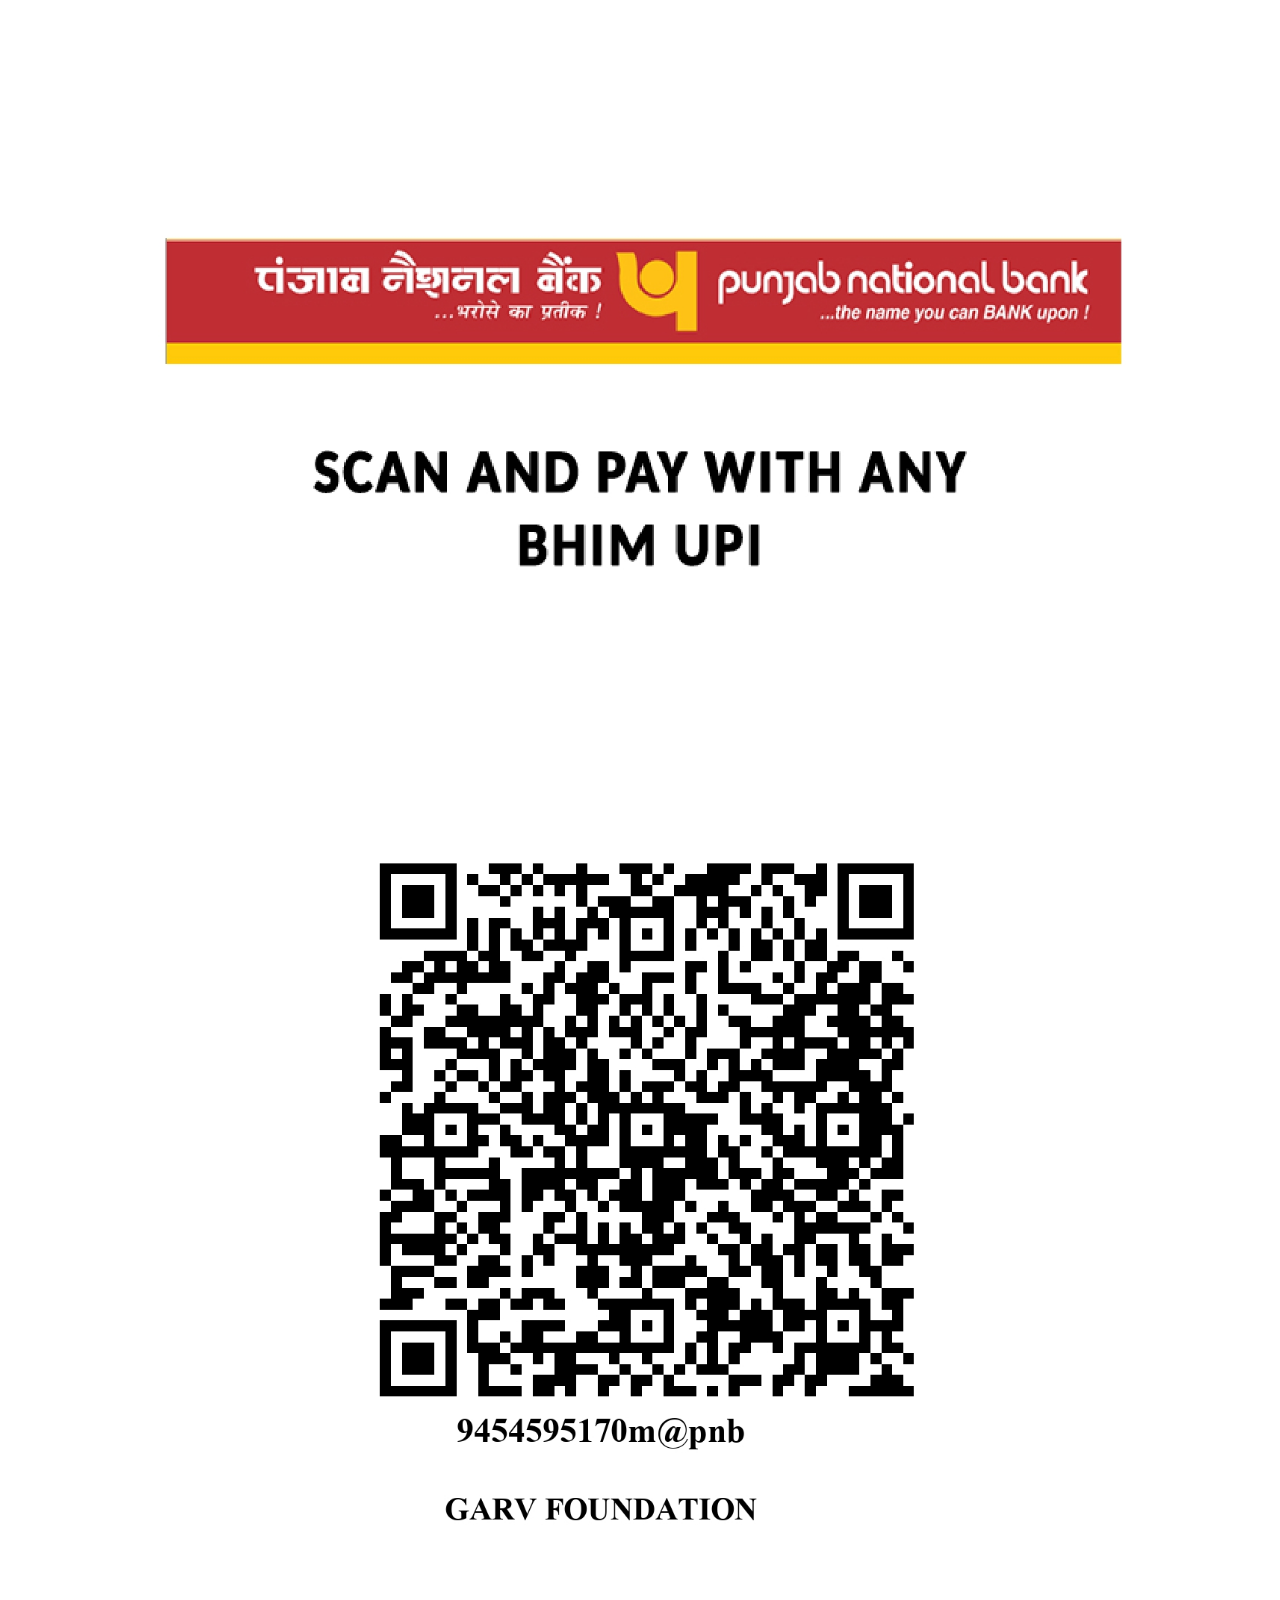
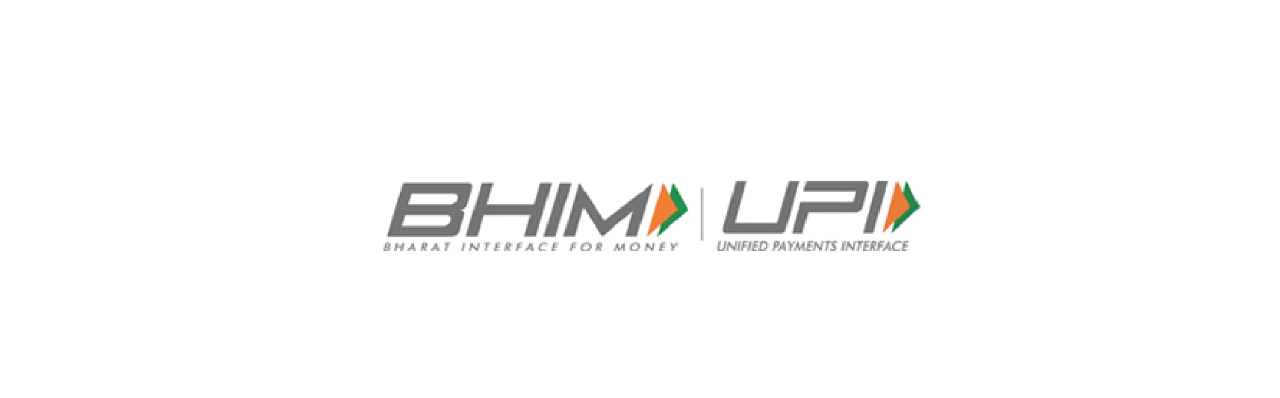
<file: new.html>
<!DOCTYPE html>
<html lang="en">
<head>
    <meta charset="UTF-8">
    <meta http-equiv="X-UA-Compatible" content="IE=edge">
    <meta name="viewport" content="width=device-width, initial-scale=1.0">
    <title>Document</title>
    <style>
        .container{
            width: 80%;
          
        }
    </style>
</head>
<body>
    <center>
        <img src="img/QRcode.jpg" alt="Loding QR" class="container"> 
</center>
</body>
</html>
</file>
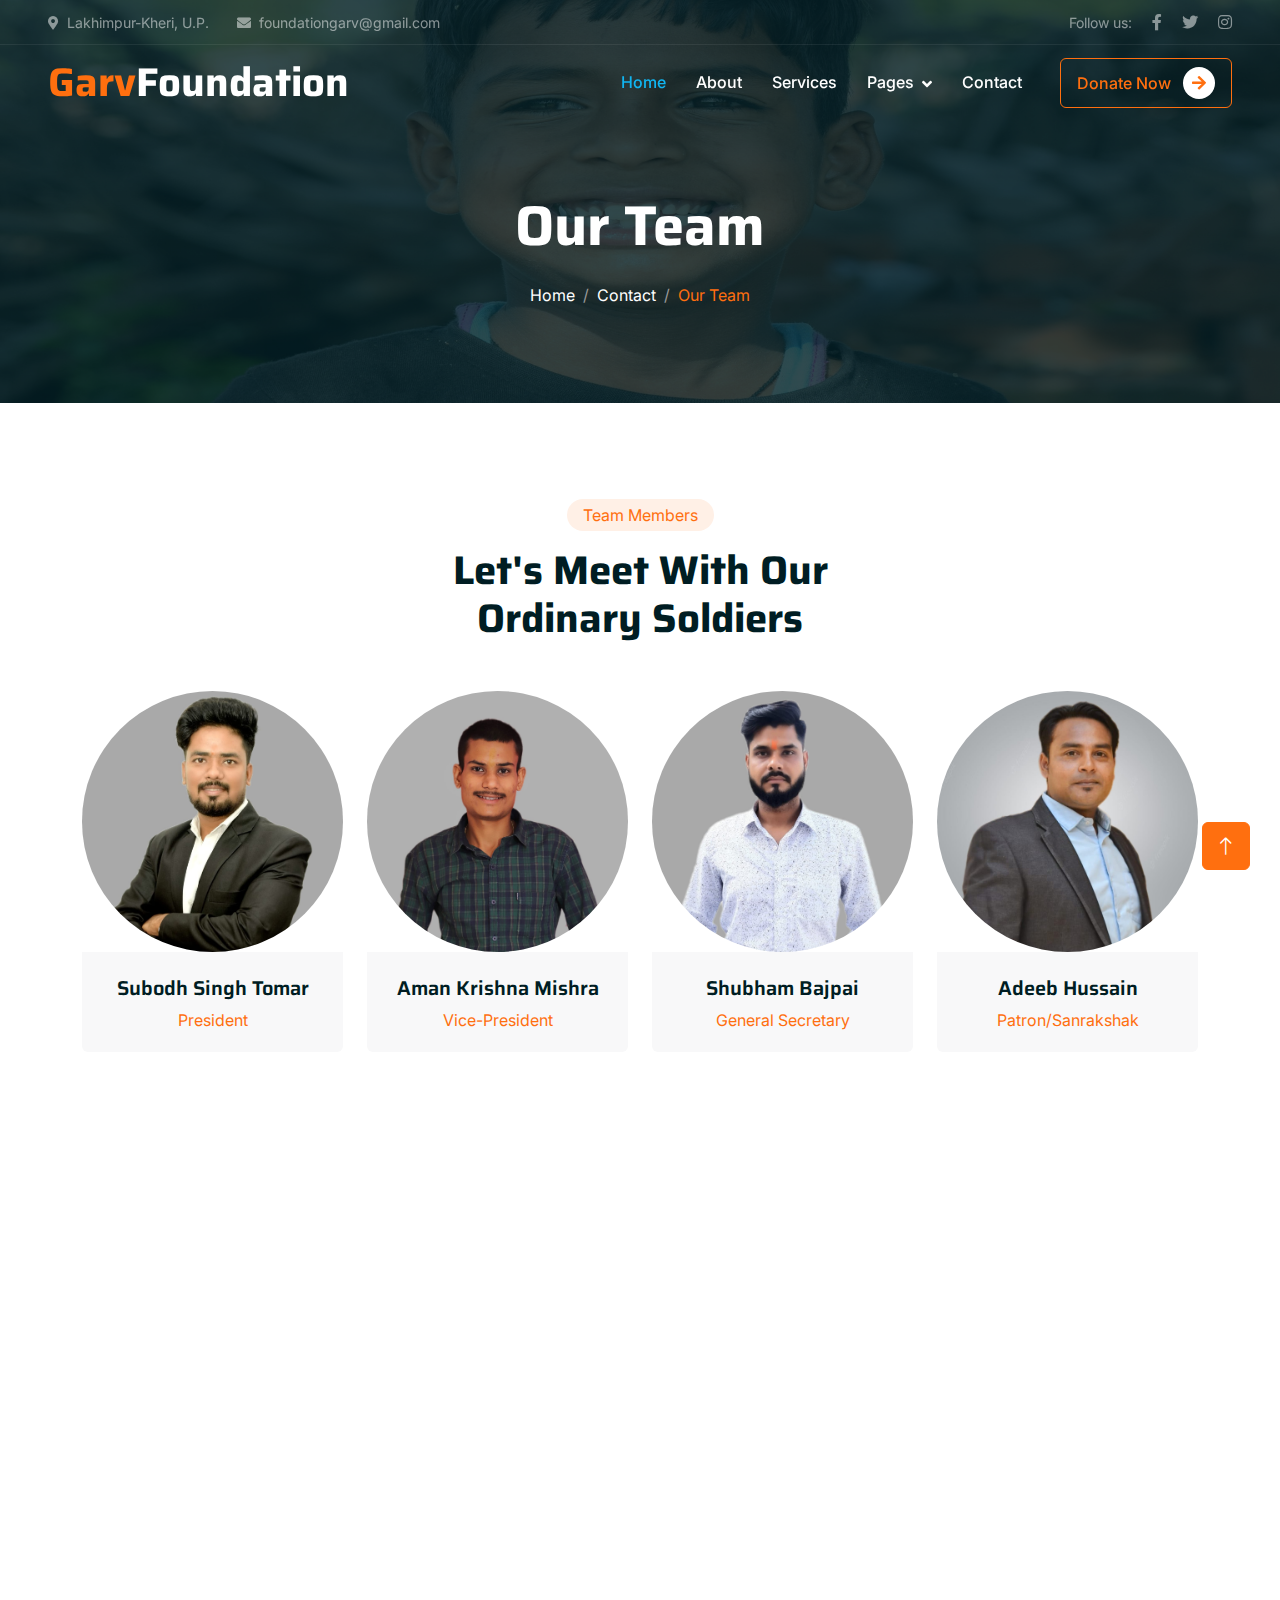
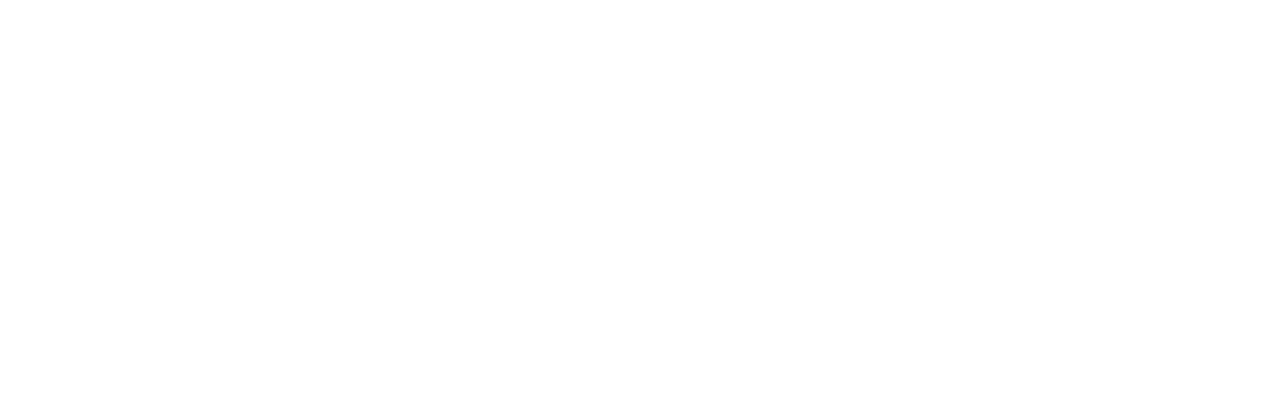
<file: team.html>
<!DOCTYPE html>
<html lang="en">

<head>
    <meta charset="utf-8">
    <title>GarvFoundation-Our Team</title>
    <meta content="width=device-width, initial-scale=1.0" name="viewport">
    <meta content="" name="keywords">
    <meta content="" name="description">

    <!-- Favicon -->
    <link href="img/favicon.ico" rel="icon">

    <!-- Google Web Fonts -->
    <link rel="preconnect" href="https://fonts.googleapis.com">
    <link rel="preconnect" href="https://fonts.gstatic.com" crossorigin>
    <link href="https://fonts.googleapis.com/css2?family=Inter:wght@400;500;600&family=Saira:wght@500;600;700&display=swap" rel="stylesheet"> 

    <!-- Icon Font Stylesheet -->
    <link href="https://cdnjs.cloudflare.com/ajax/libs/font-awesome/5.10.0/css/all.min.css" rel="stylesheet">
    <link href="https://cdn.jsdelivr.net/npm/bootstrap-icons@1.4.1/font/bootstrap-icons.css" rel="stylesheet">

    <!-- Libraries Stylesheet -->
    <link href="lib/animate/animate.min.css" rel="stylesheet">
    <link href="lib/owlcarousel/assets/owl.carousel.min.css" rel="stylesheet">

    <!-- Customized Bootstrap Stylesheet -->
    <link href="css/bootstrap.min.css" rel="stylesheet">

    <!-- Template Stylesheet -->
    <link href="css/style.css" rel="stylesheet">
</head>

<body>
    <!-- Spinner Start -->
    <div id="spinner" class="show bg-white position-fixed translate-middle w-100 vh-100 top-50 start-50 d-flex align-items-center justify-content-center">
        <div class="spinner-grow text-primary" role="status"></div>
    </div>
    <!-- Spinner End -->


    <!-- Navbar Start -->
    <div class="container-fluid fixed-top px-0 wow fadeIn" data-wow-delay="0.1s">
        <div class="top-bar text-white-50 row gx-0 align-items-center d-none d-lg-flex">
            <div class="col-lg-6 px-5 text-start">
                <small><i class="fa fa-map-marker-alt me-2"></i>Lakhimpur-Kheri, U.P.</small>
                <small class="ms-4"><i class="fa fa-envelope me-2"></i>foundationgarv@gmail.com</small>
            </div>
            <div class="col-lg-6 px-5 text-end">
                <small>Follow us:</small>
                <a class="text-white-50 ms-3" href="https://www.facebook.com/Garv-Foundation-108721074770965/"><i
                        class="fab fa-facebook-f"></i></a>
                <a class="text-white-50 ms-3" href="https://mobile.twitter.com/home"><i class="fab fa-twitter"></i></a>
                <a class="text-white-50 ms-3" href="https://instagram.com/garv_foundation?igshid=YmMyMTA2M2Y="><i
                        class="fab fa-instagram"></i></a>
            </div>
        </div>

        <nav class="navbar navbar-expand-lg navbar-dark py-lg-0 px-lg-5 wow fadeIn" data-wow-delay="0.1s">
            <a href="index.html" class="navbar-brand ms-4 ms-lg-0">
                <h1 class="fw-bold text-primary m-0">Garv<span class="text-white">Foundation</span></h1>
            </a>
            <button type="button" class="navbar-toggler me-4" data-bs-toggle="collapse"
                data-bs-target="#navbarCollapse">
                <span class="navbar-toggler-icon"></span>
            </button>
            <div class="collapse navbar-collapse" id="navbarCollapse">
                <div class="navbar-nav ms-auto p-4 p-lg-0">
                    <a href="index.html" class="nav-item nav-link active">Home</a>
                    <a href="about.html" class="nav-item nav-link">About</a>
                    <a href="causes.html" class="nav-item nav-link">Services</a>
                    <div class="nav-item dropdown">
                        <a href="#" class="nav-link dropdown-toggle" data-bs-toggle="dropdown">Pages</a>
                        <div class="dropdown-menu m-0">
                            <a href="about.html" class="dropdown-item">About US</a>
                            <a href="donate.html" class="dropdown-item">Donate</a>
                            <a href="team.html" class="dropdown-item">Our Team</a>
                            <a href="404.html" class="dropdown-item">Our Certificate</a>
                        </div>
                    </div>
                    <a href="contact.html" class="nav-item nav-link">Contact</a>
                </div>
                <div class="d-none d-lg-flex ms-2">
                    <a class="btn btn-outline-primary py-2 px-3" href="donate.html">
                        Donate Now
                        <div class="d-inline-flex btn-sm-square bg-white text-primary rounded-circle ms-2">
                            <i class="fa fa-arrow-right"></i>
                        </div>
                    </a>
                </div>
            </div>
        </nav>
    </div>
    <!-- Navbar End -->


    <!-- Page Header Start -->
    <div class="container-fluid page-header mb-5 wow fadeIn" data-wow-delay="0.1s">
        <div class="container text-center">
            <h1 class="display-4 text-white animated slideInDown mb-4">Our Team</h1>
            <nav aria-label="breadcrumb animated slideInDown">
                <ol class="breadcrumb justify-content-center mb-0">
                    <li class="breadcrumb-item"><a class="text-white" href="index.html">Home</a></li>
                    <li class="breadcrumb-item"><a class="text-white" href="contact.html">Contact</a></li>
                    <li class="breadcrumb-item text-primary active" aria-current="page">Our Team</li>
                </ol>
            </nav>
        </div>
    </div>
    <!-- Page Header End -->


    <!-- Team Start -->
    <div class="container-xxl py-5">
        <div class="container">
            <div class="text-center mx-auto mb-5 wow fadeInUp" data-wow-delay="0.1s" style="max-width: 500px;">
                <div class="d-inline-block rounded-pill bg-secondary text-primary py-1 px-3 mb-3">Team Members</div>
                <h1 class="display-6 mb-5">Let's Meet With Our Ordinary Soldiers</h1>
            </div>
            <div class="row g-4">
                <div class="col-lg-3 col-md-6 wow fadeInUp" data-wow-delay="0.1s">
                    <div class="team-item position-relative rounded overflow-hidden">
                        <div class="overflow-hidden">
                            <img class="img-fluid" src="img/Subodh.jpeg" alt="">
                        </div>
                        <div class="team-text bg-light text-center p-4">
                            <h5>Subodh Singh Tomar</h5>
                            <p class="text-primary">President</p>
                            <div class="team-social text-center">
                                <a class="btn btn-square" href="https://www.facebook.com/singhsubodh12"><i class="fab fa-facebook-f"></i></a>
                                <a class="btn btn-square" href="https://twitter.com/Subodhthaakur?t=U6HMi6K0yjEEeZO3FGneew&s=09"><i class="fab fa-twitter"></i></a>
                                <a class="btn btn-square" href="https://instagram.com/subodhthaakur?igshid=YmMyMTA2M2Y="><i class="fab fa-instagram"></i></a>
                            </div>
                        </div>
                    </div>
                </div>
                <div class="col-lg-3 col-md-6 wow fadeInUp" data-wow-delay="0.3s">
                    <div class="team-item position-relative rounded overflow-hidden">
                        <div class="overflow-hidden">
                            <img class="img-fluid" src="img/Aman Krishna.jpeg" alt="">
                        </div>
                        <div class="team-text bg-light text-center p-4">
                            <h5>Aman Krishna Mishra</h5>
                            <p class="text-primary">Vice-President</p>
                            <div class="team-social text-center">
                                <a class="btn btn-square" href="https://www.facebook.com/amankrishna.mishra.54"><i class="fab fa-facebook-f"></i></a>
                                <a class="btn btn-square" href="https://twitter.com/Aman_Krishna999?t=y8EgsvgJWiEROpLFFlhjMg&s=09"><i class="fab fa-twitter"></i></a>
                                <a class="btn btn-square" href="https://instagram.com/aman__krishna?igshid=YmMyMTA2M2Y="><i class="fab fa-instagram"></i></a>
                            </div>
                        </div>
                    </div>
                </div>
                <div class="col-lg-3 col-md-6 wow fadeInUp" data-wow-delay="0.5s">
                    <div class="team-item position-relative rounded overflow-hidden">
                        <div class="overflow-hidden">
                            <img class="img-fluid" src="img/Shubham.jpeg" alt="">
                        </div>
                        <div class="team-text bg-light text-center p-4">
                            <h5>Shubham Bajpai</h5>
                            <p class="text-primary">General Secretary</p>
                            <div class="team-social text-center">
                                <a class="btn btn-square" href="https://www.facebook.com/shubham.bajpai.336"><i class="fab fa-facebook-f"></i></a>
                                <a class="btn btn-square" href="https://twitter.com/ShubhambajpaiOm?t=0AhXS5uBwilj27XNzfpJgg&s=08"><i class="fab fa-twitter"></i></a>
                                <a class="btn btn-square" href="https://instagram.com/shubhambajpai_om?igshid=YmMyMTA2M2Y="><i class="fab fa-instagram"></i></a>
                            </div>
                        </div>
                    </div>
                </div>
                <div class="col-lg-3 col-md-6 wow fadeInUp" data-wow-delay="0.7s">
                    <div class="team-item position-relative rounded overflow-hidden">
                        <div class="overflow-hidden">
                            <img class="img-fluid" src="img/husain.jpeg" alt="">
                        </div>
                        <div class="team-text bg-light text-center p-4">
                            <h5>Adeeb Hussain</h5>
                            <p class="text-primary">Patron/Sanrakshak</p>
                            <div class="team-social text-center">
                                <a class="btn btn-square" href="https://www.facebook.com/profile.php?id=100078823241350"><i class="fab fa-facebook-f"></i></a>
                                <a class="btn btn-square" href="https://instagram.com/rider26000?igshid=YmMyMTA2M2Y="><i class="fab fa-instagram"></i></a>
                            </div>
                        </div>
                    </div>
                </div>
                <div class="col-lg-3 col-md-6 wow fadeInUp" data-wow-delay="0.7s">
                    <div class="team-item position-relative rounded overflow-hidden">
                        <div class="overflow-hidden">
                            <img class="img-fluid" src="img/Sidhart Gupta.jpeg" alt="">
                        </div>
                        <div class="team-text bg-light text-center p-4">
                            <h5>Siddharth Gupta</h5>
                            <p class="text-primary">Patron/Sanrakshak</p>
                            <div class="team-social text-center">
                                <a class="btn btn-square" href="https://instagram.com/siddharth_hindustanifanclub?igshid=YmMyMTA2M2Y="><i class="fab fa-instagram"></i></a>
                            </div>
                        </div>
                    </div>
                </div>
                <div class="col-lg-3 col-md-6 wow fadeInUp" data-wow-delay="0.7s">
                    <div class="team-item position-relative rounded overflow-hidden">
                        <div class="overflow-hidden">
                            <img class="img-fluid" src="img/Shivam Verma.jpeg" alt="">
                        </div>
                        <div class="team-text bg-light text-center p-4">
                            <h5>Shivam Verma</h5>
                            <p class="text-primary">Minister</p>
                            <div class="team-social text-center">
                                <a class="btn btn-square" href="https://www.facebook.com/shivrul1627"><i class="fab fa-facebook-f"></i></a>
                                <a class="btn btn-square" href="https://instagram.com/_ushivay?igshid=YmMyMTA2M2Y="><i class="fab fa-instagram"></i></a>
                            </div>
                        </div>
                    </div>
                </div>
                <div class="col-lg-3 col-md-6 wow fadeInUp" data-wow-delay="0.7s">
                    <div class="team-item position-relative rounded overflow-hidden">
                        <div class="overflow-hidden">
                            <img class="img-fluid" id="circular" src="img/Ayush Trivedi.jpeg" alt="">
                        </div>
                        <div class="team-text bg-light text-center p-4">
                            <h5>Ayush Trivedi</h5>
                            <p class="text-primary">Working Committee Member</p>
                            <div class="team-social text-center">
                                <a class="btn btn-square" href="https://twitter.com/AyushTr13082244?t=12ZQJRvPrdmn2GnqECkBGQ&s=08"><i class="fab fa-twitter"></i></a>
                                <a class="btn btn-square" href="https://www.instagram.com/invites/contact/?i=nruxj0m57cnb&utm_content=g9f9xrm"><i class="fab fa-instagram"></i></a>
                            </div>
                        </div>
                    </div>
                </div>
            </div>
        </div>
    </div>
    <!-- Team End -->
    <!-- Team End -->


    <!-- Footer Start -->
    <div class="container-fluid bg-dark text-white-50 footer mt-5 pt-5 wow fadeIn" data-wow-delay="0.1s">
        <div class="container py-5">
            <div class="row g-5">
                <div class="col-lg-3 col-md-6">
                    <h2 class="fw-bold text-primary mb-4">GARV<span class="text-white">Foundation</span></h2>
                    <p>GARV FOUNDATION is a non-profit organisation actively working in the field of Healthcare, Environment,Animal Welfare, Education.</p>
                    <div class="d-flex pt-2">
                        <a class="btn btn-square me-1" href="https://mobile.twitter.com/home"><i class="fab fa-twitter"></i></a>
                        <a class="btn btn-square me-1" href="https://www.facebook.com/Garv-Foundation-108721074770965/"><i class="fab fa-facebook-f"></i></a>
                        <a class="btn btn-square me-1" href="https://youtube.com/channel/UCjcPTBw-Zhu7na2OyS5-2OQ"><i class="fab fa-youtube"></i></a>
                        <a class="btn btn-square me-0" href="https://instagram.com/garv_foundation?igshid=YmMyMTA2M2Y="><i class="fab fa-linkedin-in"></i></a>
                    </div>
                </div>
                <div class="col-lg-3 col-md-6">
                    <h5 class="text-light mb-4">Address</h5>
                    <p><i class="fa fa-map-marker-alt me-3"></i>Ram Nagar Colony,Lakhimpur- Kheri,U.P. INDIA</p>
                    <p><i class="fa fa-phone-alt me-3"></i>9454595170</p>
                    <p><i class="fa fa-envelope me-3"></i>foundationgarv@gmail.com</p>
                </div>
                <div class="col-lg-3 col-md-6">
                    <h5 class="text-light mb-4">Quick Links</h5>
                    <a class="btn btn-link" href="about.html">About Us</a>
                    <a class="btn btn-link" href="contact.html">Contact Us</a>
                    <a class="btn btn-link" href="causes.html">Our Services</a>
                </div>
                
            </div>
        </div>
        <div class="container-fluid copyright">
            <div class="container">
                <div class="row">
                    <div class="col-md-6 text-center text-md-start mb-3 mb-md-0">
                        &copy; <a href="#">GarvFoundationngo.org</a>, All Right Reserved.
                    </div>
                    <div class="col-md-6 text-center text-md-end">
                        <!--/*** This template is free as long as you keep the footer author’s credit link/attribution link/backlink. If you'd like to use the template without the footer author’s credit link/attribution link/backlink, you can purchase the Credit Removal License from "https://htmlcodex.com/credit-removal". Thank you for your support. ***/-->
                        Designed By <a href="https://instagram.com/__.vishalthakur?igshid=YmMyMTA2M2Y=">Vishal with💖</a>
                    </div>
                </div>
            </div>
        </div>
    </div>

    <!-- Footer End -->


    <!-- Back to Top -->
    <a href="#" class="btn btn-lg btn-primary btn-lg-square back-to-top"><i class="bi bi-arrow-up"></i></a>


    <!-- JavaScript Libraries -->
    <script src="https://code.jquery.com/jquery-3.4.1.min.js"></script>
    <script src="https://cdn.jsdelivr.net/npm/bootstrap@5.0.0/dist/js/bootstrap.bundle.min.js"></script>
    <script src="lib/wow/wow.min.js"></script>
    <script src="lib/easing/easing.min.js"></script>
    <script src="lib/waypoints/waypoints.min.js"></script>
    <script src="lib/owlcarousel/owl.carousel.min.js"></script>
    <script src="lib/parallax/parallax.min.js"></script>

    <!-- Template Javascript -->
    <script src="js/main.js"></script>
</body>

</html>
</file>
<file: css/style.css>
/********** Template CSS **********/
:root {
    --primary: #0fbfffee;
    --secondary: #FFF0E6;
    --light: #F8F8F9;
    --dark: #001D23;
}

.back-to-top {
    position: fixed;
    display: none;
    right: 30px;
    bottom: 30px;
    z-index: 99;
}


/*** Spinner ***/
#spinner {
    opacity: 0;
    visibility: hidden;
    transition: opacity .1s ease-out, visibility 0s linear .5s;
    z-index: 99999;
}

#spinner.show {
    transition: opacity .1s ease-out, visibility 0s linear 0s;
    visibility: visible;
    opacity: 1;
}


/*** Button ***/
.btn {
    font-weight: 500;
    transition: .5s;
}

.btn.btn-primary,
.btn.btn-outline-primary:hover {
    color: #FFFFFF;
}

.btn.btn-primary:hover {
    color: var(--primary);
    background: transparent;
}

.btn-square {
    width: 38px;
    height: 38px;
}

.btn-sm-square {
    width: 32px;
    height: 32px;
}

.btn-lg-square {
    width: 48px;
    height: 48px;
}

.btn-square,
.btn-sm-square,
.btn-lg-square {
    padding: 0;
    display: flex;
    align-items: center;
    justify-content: center;
    font-weight: normal;
}


/*** Navbar ***/
.fixed-top {
    transition: .5s;
}

.top-bar {
    height: 45px;
    border-bottom: 1px solid rgba(255, 255, 255, .07);
}

.navbar .dropdown-toggle::after {
    border: none;
    content: "\f107";
    font-family: "Font Awesome 5 Free";
    font-weight: 900;
    vertical-align: middle;
    margin-left: 8px;
}

.navbar .navbar-nav .nav-link {
    margin-right: 30px;
    padding: 25px 0;
    color: #FFFFFF;
    font-weight: 500;
    outline: none;
}

.navbar .navbar-nav .nav-link:hover,
.navbar .navbar-nav .nav-link.active {
    color: var(--primary);
}

@media (max-width: 991.98px) {
    .navbar .navbar-nav {
        margin-top: 10px;
        border-top: 1px solid rgba(0, 0, 0, .07);
        background: var(--dark);
    }

    .navbar .navbar-nav .nav-link {
        padding: 10px 0;
    }
}

@media (min-width: 992px) {
    .navbar .nav-item .dropdown-menu {
        display: block;
        visibility: hidden;
        top: 100%;
        transform: rotateX(-75deg);
        transform-origin: 0% 0%;
        transition: .5s;
        opacity: 0;
    }

    .navbar .nav-item:hover .dropdown-menu {
        transform: rotateX(0deg);
        visibility: visible;
        transition: .5s;
        opacity: 1;
    }
}


/*** Header ***/
.carousel-caption {
    top: 0;
    left: 0;
    right: 0;
    bottom: 0;
    display: flex;
    align-items: center;
    justify-content: center;
    text-align: center;
    background: rgba(0, 29, 35, .8);
    z-index: 1;
}

.carousel-control-prev,
.carousel-control-next {
    width: 15%;
}

.carousel-control-prev-icon,
.carousel-control-next-icon {
    width: 3rem;
    height: 3rem;
    background-color: var(--dark);
    border: 12px solid var(--dark);
    border-radius: 3rem;
}

@media (max-width: 768px) {
    #header-carousel .carousel-item {
        position: relative;
        min-height: 450px;
    }
    
    #header-carousel .carousel-item img {
        position: absolute;
        width: 100%;
        height: 100%;
        object-fit: cover;
    }
}

.page-header {
    padding-top: 12rem;
    padding-bottom: 6rem;
    background: linear-gradient(rgba(0, 29, 35, .8), rgba(0, 29, 35, .8)), url(../img/carousel-1.jpg) center center no-repeat;
    background-size: cover;
}

.page-header .breadcrumb-item+.breadcrumb-item::before {
    color: #999999;
}


/*** Causes ***/
.causes-item .progress {
    height: 5px;
    border-radius: 0;
    overflow: visible;
}

.causes-item .progress .progress-bar {
    position: relative;
    overflow: visible;
    width: 0px;
    border-radius: 0;
    transition: 5s;
}

.causes-item .progress .progress-bar span {
    position: absolute;
    top: -7px;
    right: 0;
    width: 40px;
    height: 19px;
    display: flex;
    align-items: center;
    justify-content: center;
    font-size: 12px;
    background: var(--primary);
    color: #FFFFFF;
}

.causes-item .causes-overlay {
    position: absolute;
    width: 100%;
    height: 0;
    top: 0;
    left: 0;
    display: flex;
    align-items: center;
    justify-content: center;
    background: rgba(0, 0, 0, .5);
    overflow: hidden;
    opacity: 0;
    transition: .5s;
}

.causes-item:hover .causes-overlay {
    height: 100%;
    opacity: 1;
}


/*** Service ***/
.service-item {
    box-shadow: 0 0 45px rgba(0, 0, 0, .06);
}


/*** Donate ***/
.donate {
    background: rgba(0, 29, 35, .8);
}

.btn-group .btn-light:hover,
.btn-group input[type="radio"]:checked+label {
    color: var(--primary);
    border-color: var(--primary);
}


/*** Team ***/
.team-item img {
    border-radius: 50%; 
    position: relative;
    top: 0;
    transition: .5s;
}

.team-item:hover img {
    top: -30px;
}

.team-item .team-text {
    position: relative;
    height: 100px;
    transition: .5s;
}

.team-item:hover .team-text {
    margin-top: -60px;
    height: 160px;
}

.team-item .team-text .team-social {
    opacity: 0;
    transition: .5s;
}

.team-item:hover .team-text .team-social {
    opacity: 1;
}

.team-item .team-social .btn {
    display: inline-flex;
    color: var(--primary);
    background: #FFFFFF;
    border-radius: 40px;
}

.team-item .team-social .btn:hover {
    color: #FFFFFF;
    background: var(--primary);
}

/*** Footer ***/

.footer .btn.btn-link {
    display: block;
    margin-bottom: 5px;
    padding: 0;
    text-align: left;
    color: rgba(255,255,255,0.5);
    font-weight: normal;
    text-transform: capitalize;
    transition: .3s;
}

.footer .btn.btn-link::before {
    position: relative;
    content: "\f105";
    font-family: "Font Awesome 5 Free";
    font-weight: 900;
    color: rgba(255,255,255,0.5);
    margin-right: 10px;
}

.footer .btn.btn-link:hover {
    color: var(--light);
    letter-spacing: 1px;
    box-shadow: none;
}

.footer .btn.btn-square {
    color: rgba(255,255,255,0.5);
    border: 1px solid rgba(255,255,255,0.5);
}

.footer .btn.btn-square:hover {
    color: var(--secondary);
    border-color: var(--light);
}

.footer .copyright {
    padding: 25px 0;
    font-size: 15px;
    border-top: 1px solid rgba(256, 256, 256, .1);
}

.footer .copyright a {
    color: var(--secondary);
}

.footer .copyright a:hover {
    color: var(--primary);
}
</file>
